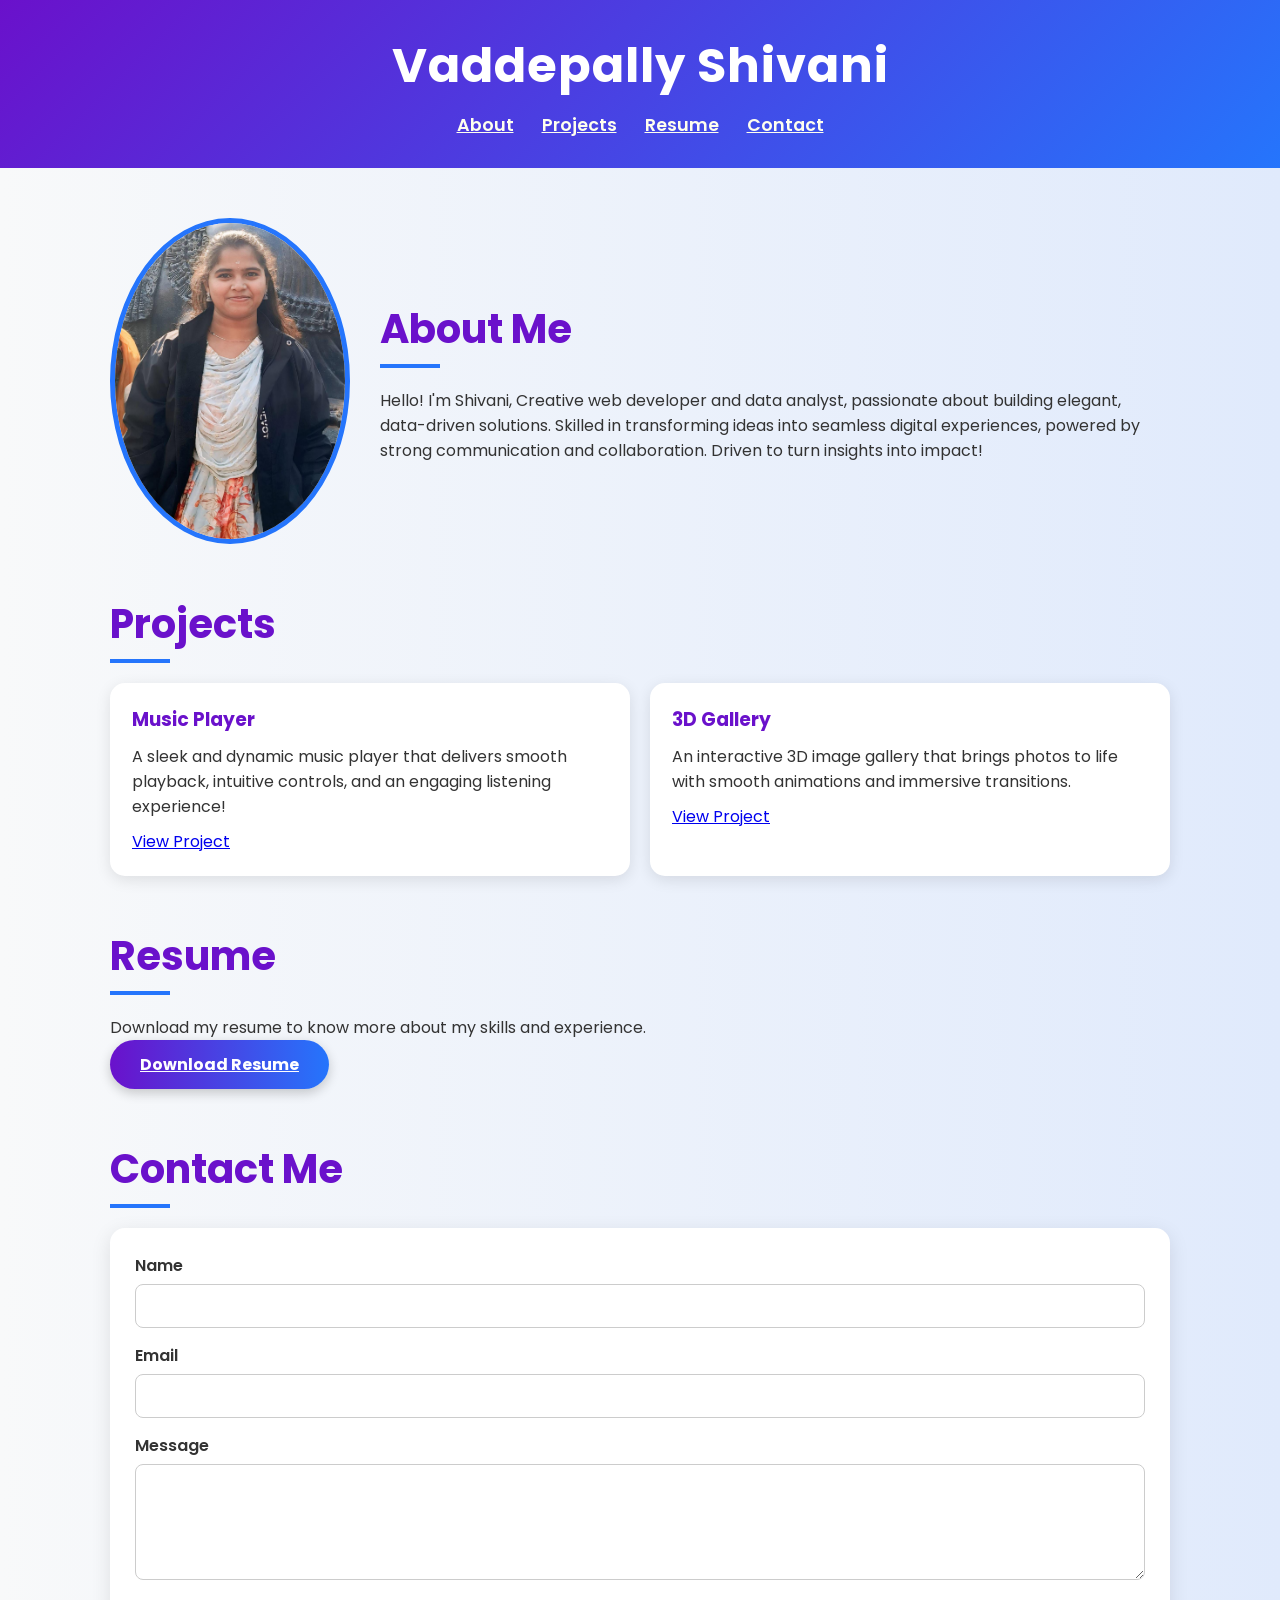
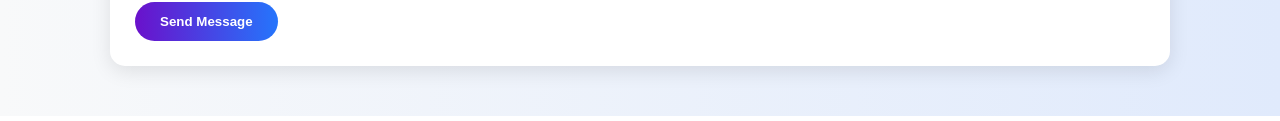
<file: index.html>
<!DOCTYPE html>
<html lang="en">
<head>
  <meta charset="UTF-8" />
  <meta name="viewport" content="width=device-width, initial-scale=1" />
  <title>Vaddepally Shivani | Portfolio</title>

  <!-- Google Fonts for nicer typography -->
  <link href="https://fonts.googleapis.com/css2?family=Poppins:wght@400;600;700&display=swap" rel="stylesheet">

  <style>
    * {
      margin: 0;
      padding: 0;
      box-sizing: border-box;
    }
    body {
      font-family: 'Poppins', sans-serif;
      background: linear-gradient(to right, #f8f9fa, #e0eafc);
      color: #333;
      animation: fadeInPage 1s ease forwards;
      opacity: 0;
    }
    @keyframes fadeInPage {
      to { opacity: 1; }
    }

    header {
      background: linear-gradient(135deg, #6a11cb 0%, #2575fc 100%);
      color: #fff;
      padding: 30px 0;
      text-align: center;
      animation: slideDown 0.8s ease forwards;
      transform: translateY(-20px);
      opacity: 0;
    }
    @keyframes slideDown {
      to { transform: translateY(0); opacity: 1; }
    }
    header h1 {
      font-size: 3rem;
      margin-bottom: 10px;
      letter-spacing: 1px;
    }
    nav {
      margin-top: 10px;
    }
    nav a {
      margin: 0 12px;
      color: #ffe;
      font-weight: 600;
      font-size: 1.1rem;
      transition: color 0.3s ease, transform 0.3s ease;
      display: inline-block;
    }
    nav a:hover {
      color: #ffcc00;
      transform: scale(1.1);
    }

    section {
      max-width: 1100px;
      margin: 50px auto;
      padding: 0 20px;
      opacity: 0;
      transform: translateY(30px);
      animation: fadeUp 1s ease forwards;
    }
    #about { animation-delay: 0.5s; }
    #projects { animation-delay: 0.7s; }
    #resume { animation-delay: 0.9s; }
    #contact { animation-delay: 1.1s; }

    @keyframes fadeUp {
      to { opacity: 1; transform: translateY(0); }
    }

    h2 {
      font-size: 2.5rem;
      margin-bottom: 20px;
      color: #6a11cb;
      position: relative;
    }
    h2::after {
      content: '';
      width: 60px;
      height: 4px;
      background: #2575fc;
      display: block;
      margin-top: 5px;
    }

    /* About section styling */
    #about {
      display: flex;
      flex-wrap: wrap;
      align-items: center;
      gap: 30px;
    }
    #about img {
      width: 240px;
      border-radius: 50%;
      border: 5px solid #2575fc;
      animation: bounce 2s infinite ease-in-out;
    }
    @keyframes bounce {
      0%, 100% { transform: translateY(0); }
      50% { transform: translateY(-10px); }
    }
    #about div {
      flex: 1;
      min-width: 250px;
    }

    /* Projects section */
    .project-list {
      display: grid;
      grid-template-columns: repeat(auto-fit, minmax(280px, 1fr));
      gap: 20px;
    }
    .project-card {
      background: #fff;
      padding: 20px;
      border-radius: 15px;
      box-shadow: 0 4px 15px rgba(0,0,0,0.1);
      transition: all 0.4s ease;
      cursor: pointer;
      border: 2px solid transparent;
    }
    .project-card:hover {
      transform: translateY(-8px);
      border-color: #2575fc;
      background: linear-gradient(135deg, #e0eafc, #cfdef3);
    }
    .project-card h3 {
      color: #6a11cb;
      margin-bottom: 10px;
    }
    .project-card p {
      margin-bottom: 10px;
    }

    /* Resume button */
    #resume a {
      display: inline-block;
      background: linear-gradient(to right, #6a11cb, #2575fc);
      color: #fff;
      padding: 12px 30px;
      font-weight: 700;
      border-radius: 30px;
      transition: background 0.3s ease, transform 0.3s ease;
      box-shadow: 0 4px 12px rgba(0,0,0,0.2);
    }
    #resume a:hover {
      background: linear-gradient(to left, #6a11cb, #2575fc);
      transform: scale(1.05);
    }

    /* Contact form */
    #contact form {
      background: #fff;
      padding: 25px;
      border-radius: 15px;
      box-shadow: 0 5px 20px rgba(0,0,0,0.1);
    }
    #contact label {
      font-weight: 600;
      margin-bottom: 6px;
      display: block;
    }
    #contact input, #contact textarea {
      width: 100%;
      padding: 12px;
      margin-bottom: 15px;
      border-radius: 8px;
      border: 1px solid #ccc;
      font-size: 1rem;
    }
    #contact button {
      background: linear-gradient(to right, #6a11cb, #2575fc);
      color: #fff;
      padding: 12px 25px;
      border-radius: 25px;
      border: none;
      font-weight: bold;
      cursor: pointer;
      transition: background 0.3s ease, transform 0.3s ease;
    }
    #contact button:hover {
      background: linear-gradient(to left, #6a11cb, #2575fc);
      transform: scale(1.05);
    }

    /* Mobile responsive */
    @media (max-width: 700px) {
      #about {
        flex-direction: column;
        text-align: center;
      }
      nav a {
        display: inline-block;
        margin: 8px 6px;
      }
    }
  </style>
</head>
<body>

<header>
  <h1>Vaddepally Shivani</h1>
  <nav>
    <a href="#about">About</a>
    <a href="#projects">Projects</a>
    <a href="#resume">Resume</a>
    <a href="#contact">Contact</a>
  </nav>
</header>

<section id="about">
  <img src="shivani.jpg" alt="Your Photo" />
  <div>
    <h2>About Me</h2>
    <p>Hello! I'm Shivani, Creative web developer and data analyst, passionate about building elegant, data-driven solutions. Skilled in transforming ideas into seamless digital experiences, powered by strong communication and collaboration. Driven to turn insights into impact!</p>
  </div>
</section>

<section id="projects">
  <h2>Projects</h2>
  <div class="project-list">
    <div class="project-card">
      <h3>Music Player</h3>
      <p>A sleek and dynamic music player that delivers smooth playback, intuitive controls, and an engaging listening experience!</p>
      <a href="https://github.com/ShivaniVaddepally/Music-Player.git" target="_blank">View Project</a>
    </div>
    <div class="project-card">
      <h3>3D Gallery</h3>
      <p>An interactive 3D image gallery that brings photos to life with smooth animations and immersive transitions.</p>
      <a href="https://github.com/ShivaniVaddepally/3D-Gallery.git" target="_blank">View Project</a>
    </div>
    <!-- Add more project cards as needed -->
  </div>
</section>

<section id="resume">
  <h2>Resume</h2>
  <p>Download my resume to know more about my skills and experience.</p>
  <a href="Shivani Vaddepally_Resume.pdf" download>Download Resume</a>
</section>

<section id="contact">
  <h2>Contact Me</h2>
  <form action="mailto:vaddepallyshivani4@gmail.com" method="POST" enctype="text/plain">
    <label for="name">Name</label>
    <input type="text" id="name" name="name" required>

    <label for="email">Email</label>
    <input type="email" id="email" name="email" required>

    <label for="message">Message</label>
    <textarea id="message" name="message" rows="5" required></textarea>

    <button type="submit">Send Message</button>
  </form>
</section>

</body>
</html>
</file>
